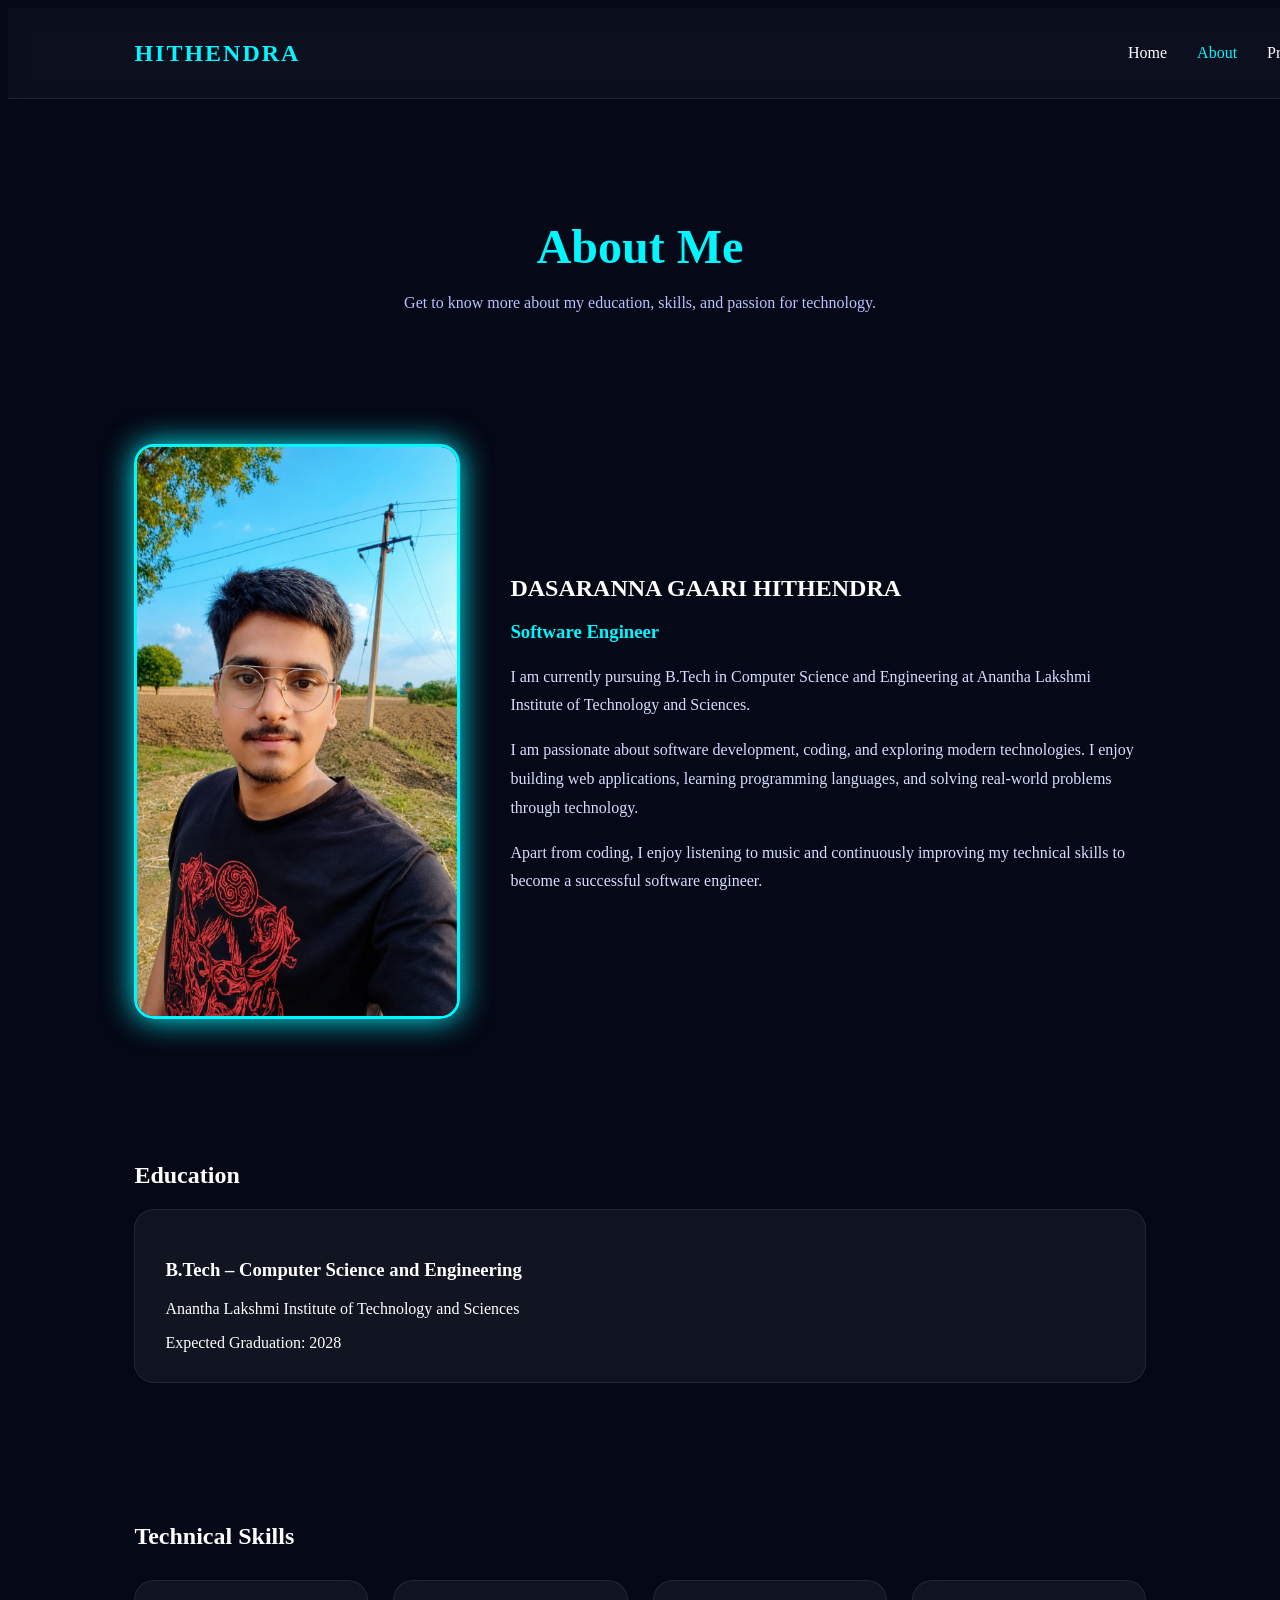
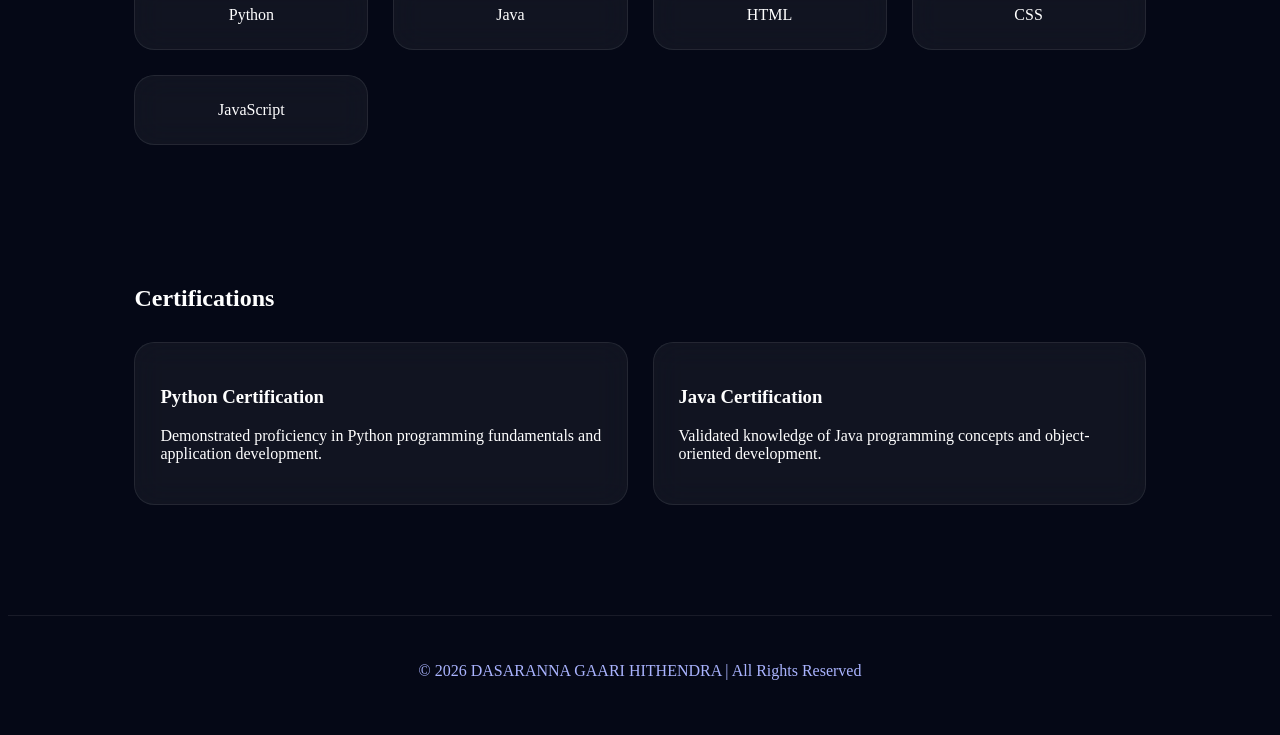
<file: about.html>
<!DOCTYPE html>
<html lang="en">
<head>
    <meta charset="UTF-8">
    <meta name="viewport" content="width=device-width, initial-scale=1.0">

    <title>About | DASARANNA GAARI HITHENDRA</title>

    <link rel="stylesheet" href="style.css">

    <link href="https://fonts.googleapis.com/css2?family=Poppins:wght@300;400;500;600;700&display=swap" rel="stylesheet">
</head>
<body>

    <!-- Navigation -->

    <nav>
        <div class="logo">HITHENDRA</div>

        <ul>
            <li><a href="index.html">Home</a></li>
            <li><a href="about.html" class="active">About</a></li>
            <li><a href="projects.html">Projects</a></li>
            <li><a href="contact.html">Contact</a></li>
        </ul>
    </nav>

    <!-- About Hero -->

    <section class="page-header">

        <h1>About Me</h1>

        <p>
            Get to know more about my education, skills, and passion for technology.
        </p>

    </section>

    <!-- About Content -->

    <section class="about-container">

        <div class="about-image">

            <img src="my photo 1.jpg.jpeg" alt="Profile Photo">

        </div>

        <div class="about-content">

            <h2>DASARANNA GAARI HITHENDRA</h2>

            <h3>Software Engineer</h3>

            <p>
                I am currently pursuing B.Tech in Computer Science and Engineering
                at Anantha Lakshmi Institute of Technology and Sciences.
            </p>

            <p>
                I am passionate about software development, coding, and exploring
                modern technologies. I enjoy building web applications, learning
                programming languages, and solving real-world problems through technology.
            </p>

            <p>
                Apart from coding, I enjoy listening to music and continuously
                improving my technical skills to become a successful software engineer.
            </p>

        </div>

    </section>

    <!-- Education Section -->

    <section class="education-section">

        <h2>Education</h2>

        <div class="education-card">

            <h3>B.Tech – Computer Science and Engineering</h3>

            <p>
                Anantha Lakshmi Institute of Technology and Sciences
            </p>

            <span>Expected Graduation: 2028</span>

        </div>

    </section>

    <!-- Skills Section -->

    <section class="skills-section">

        <h2>Technical Skills</h2>

        <div class="skills-grid">

            <div class="skill-box">Python</div>

            <div class="skill-box">Java</div>

            <div class="skill-box">HTML</div>

            <div class="skill-box">CSS</div>

            <div class="skill-box">JavaScript</div>

        </div>

    </section>

    <!-- Certifications -->

    <section class="certifications-section">

        <h2>Certifications</h2>

        <div class="cert-grid">

            <div class="cert-card">

                <h3>Python Certification</h3>

                <p>
                    Demonstrated proficiency in Python programming fundamentals
                    and application development.
                </p>

            </div>

            <div class="cert-card">

                <h3>Java Certification</h3>

                <p>
                    Validated knowledge of Java programming concepts and
                    object-oriented development.
                </p>

            </div>

        </div>

    </section>

    <!-- Footer -->

    <footer>

        <p>
            © 2026 DASARANNA GAARI HITHENDRA | All Rights Reserved
        </p>

    </footer>

</body>
</html>
</file>
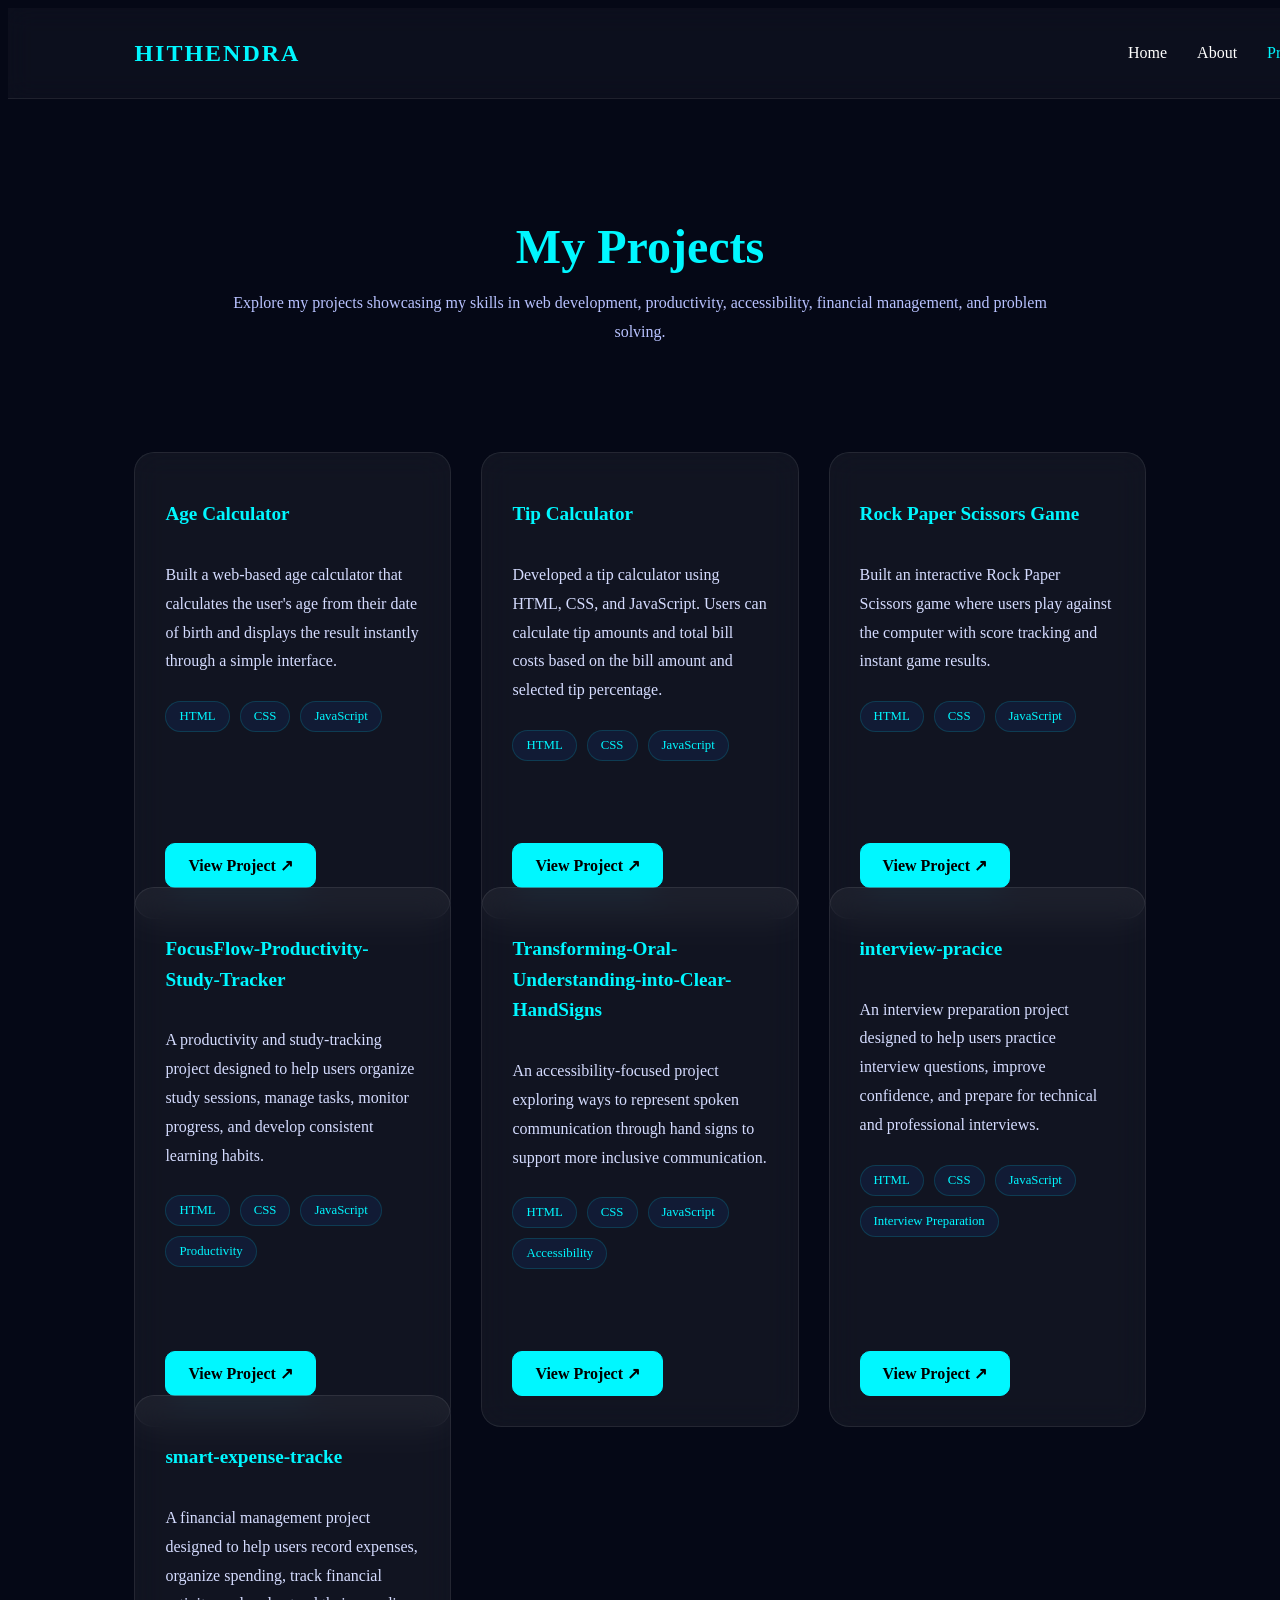
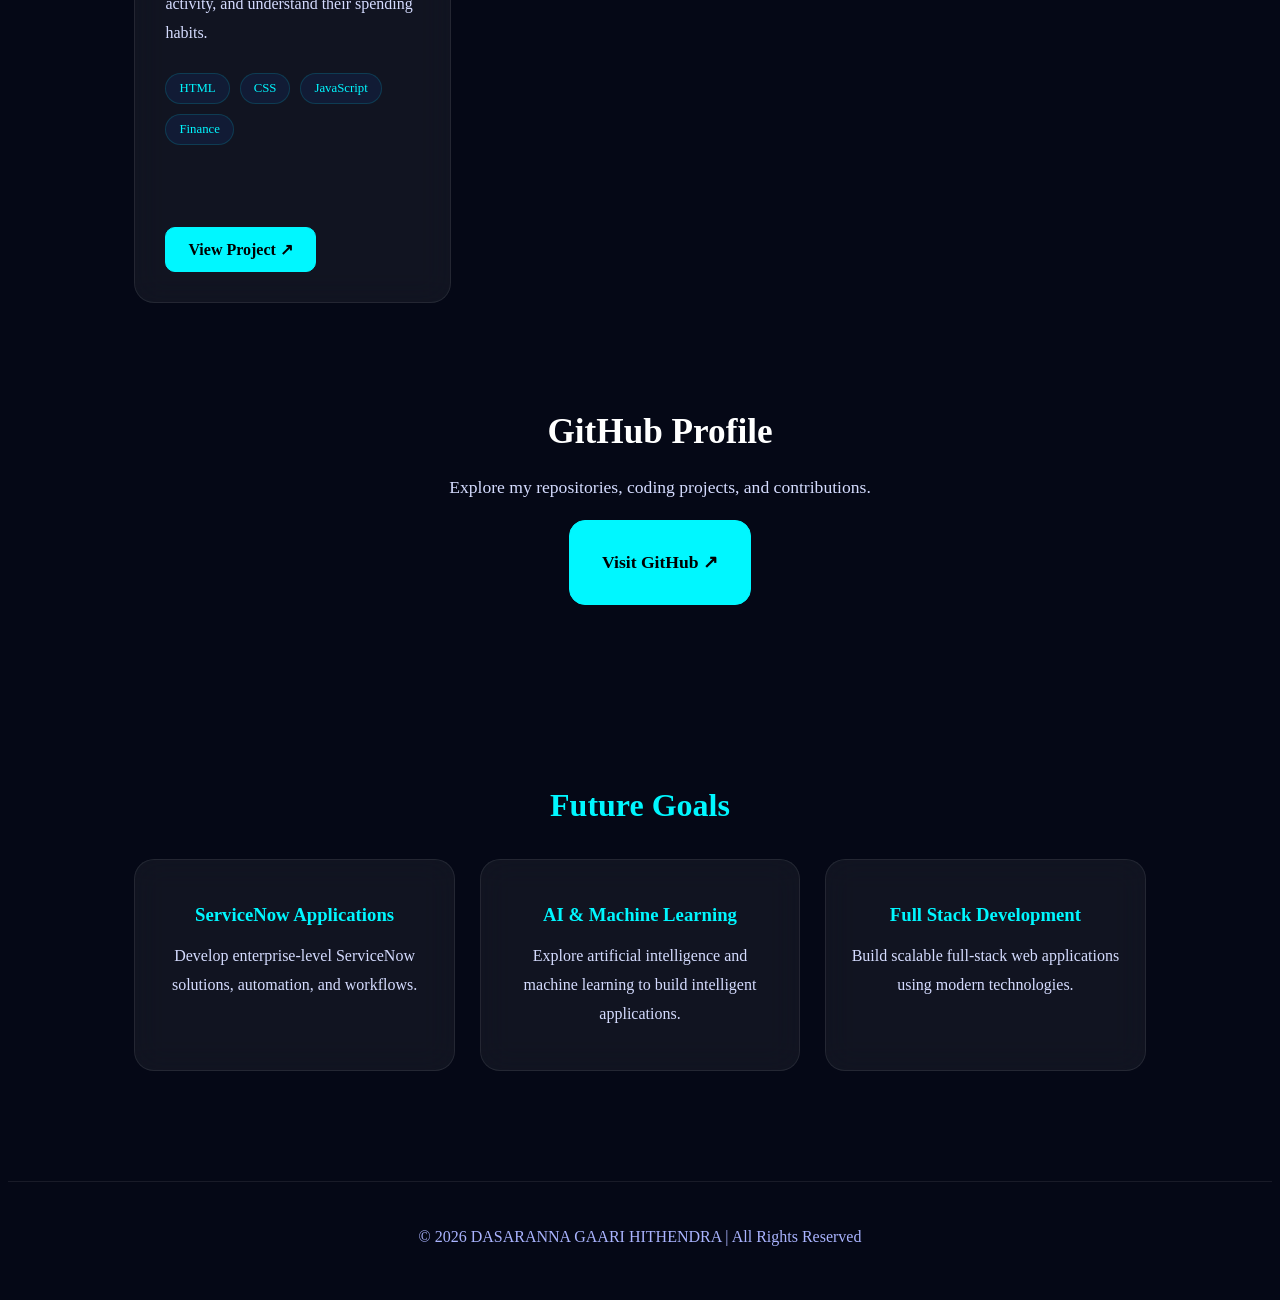
<file: projects.html>
<!DOCTYPE html>
<html lang="en">

<head>
    <meta charset="UTF-8">
    <meta name="viewport" content="width=device-width, initial-scale=1.0">

    <title>Projects | DASARANNA GAARI HITHENDRA</title>

    <link rel="stylesheet" href="style.css">

    <link href="https://fonts.googleapis.com/css2?family=Poppins:wght@300;400;500;600;700;800&display=swap"
          rel="stylesheet">

    <style>
        /* =========================
           GITHUB SECTION FIX
        ========================= */

        .github-section {
            padding: 70px 20px;
            text-align: center;

            display: flex;
            flex-direction: column;
            align-items: center;
            justify-content: center;

            gap: 16px;
            width: 100%;
            min-height: 250px;
        }

        .github-section h2 {
            font-size: 2.2rem;
            line-height: 1.4;
            margin: 0;
            color: #ffffff;
        }

        .github-section p {
            font-size: 1.1rem;
            line-height: 1.8;
            max-width: 750px;
            margin: 0;
            color: #d5dcff;
        }

        .github-section .github-btn {
            display: inline-flex;
            align-items: center;
            justify-content: center;

            margin: 0;
            padding: 14px 32px;

            min-height: 55px;
            border-radius: 16px;

            background: #00f7ff;
            color: #000000;

            font-size: 1.1rem;
            font-weight: 600;
            text-decoration: none;

            transition: transform 0.3s ease,
                        box-shadow 0.3s ease;
        }

        .github-section .github-btn:hover {
            transform: translateY(-4px);
            box-shadow: 0 0 25px rgba(0, 247, 255, 0.5);
        }

        /* =========================
           PROJECT GRID
        ========================= */

        .projects-container {
            display: grid;
            grid-template-columns: repeat(3, minmax(0, 1fr));
            gap: 30px;

            padding: 40px 10% 70px;
            align-items: stretch;
        }

        .project-card {
            min-width: 0;
            height: 100%;
            padding: 30px;

            display: flex;
            flex-direction: column;
            overflow-wrap: anywhere;
        }

        .project-content {
            flex: 1;
            display: flex;
            flex-direction: column;
            align-items: flex-start;
        }

        .project-card h2 {
            color: #00f7ff;
            font-size: 1.2rem;
            line-height: 1.6;
            margin-bottom: 15px;
        }

        .project-card p {
            color: #d5dcff;
            line-height: 1.8;
        }

        .tech-stack {
            display: flex;
            flex-wrap: wrap;
            gap: 10px;
            margin: 20px 0;
        }

        .tech-stack span {
            background: #111b35;
            padding: 7px 13px;
            border-radius: 20px;
            color: #00f7ff;
            font-size: 0.8rem;
        }

        .project-card .project-btn {
            display: inline-block;
            margin-top: auto;
            padding: 12px 22px;
            text-decoration: none;
            border-radius: 10px;
            background: #00f7ff;
            color: #000;
            font-weight: 600;
            transition: 0.3s;
        }

        .project-card .project-btn:hover {
            transform: translateY(-4px);
            box-shadow: 0 0 20px #00f7ff;
        }

        /* =========================
           FUTURE GOALS
        ========================= */

        .future-projects {
            display: grid;
            grid-template-columns: repeat(3, minmax(0, 1fr));
            gap: 25px;

            padding: 60px 10%;
            text-align: center;
        }

        .future-title {
            grid-column: 1 / -1;
            color: #00f7ff;
            font-size: 2rem;
            margin-bottom: 10px;
        }

        .goal-card {
            padding: 25px;
        }

        .goal-card h3 {
            color: #00f7ff;
            margin-bottom: 12px;
        }

        .goal-card p {
            color: #d5dcff;
            line-height: 1.8;
        }

        /* =========================
           RESPONSIVE DESIGN
        ========================= */

        @media (max-width: 1100px) {

            .projects-container {
                grid-template-columns: repeat(2, minmax(0, 1fr));
            }

            .future-projects {
                grid-template-columns: repeat(2, minmax(0, 1fr));
            }

            .future-title {
                grid-column: 1 / -1;
            }
        }

        @media (max-width: 600px) {

            .projects-container {
                grid-template-columns: 1fr;
                padding: 30px 6% 50px;
            }

            .future-projects {
                grid-template-columns: 1fr;
                padding: 40px 6%;
            }

            .future-title {
                grid-column: auto;
            }

            .github-section {
                padding: 55px 20px;
                gap: 18px;
            }

            .github-section h2 {
                font-size: 1.8rem;
            }

            .github-section p {
                font-size: 0.95rem;
            }

            .github-section .github-btn {
                font-size: 1rem;
                padding: 13px 25px;
            }
        }

        /* =========================
           REDUCED MOTION
        ========================= */

        @media (prefers-reduced-motion: reduce) {

            .github-section .github-btn,
            .project-card .project-btn {
                transition: none;
            }
        }
    </style>
</head>

<body>

    <!-- Navigation -->

    <nav>
        <div class="logo">HITHENDRA</div>

        <ul>
            <li><a href="index.html">Home</a></li>
            <li><a href="about.html">About</a></li>
            <li><a href="projects.html" class="active">Projects</a></li>
            <li><a href="contact.html">Contact</a></li>
        </ul>
    </nav>


    <!-- Page Header -->

    <section class="page-header">

        <h1>My Projects</h1>

        <p>
            Explore my projects showcasing my skills in web development,
            productivity, accessibility, financial management, and problem solving.
        </p>

    </section>


    <!-- Projects Section -->

    <section class="projects-container">

        <!-- Project 1 -->

        <div class="project-card">

            <div class="project-content">

                <h2>Age Calculator</h2>

                <p>
                    Built a web-based age calculator that calculates the
                    user's age from their date of birth and displays the
                    result instantly through a simple interface.
                </p>

                <div class="tech-stack">
                    <span>HTML</span>
                    <span>CSS</span>
                    <span>JavaScript</span>
                </div>

                <a href="https://hithendraclr-coder.github.io/agecalculator/"
                   target="_blank"
                   rel="noopener noreferrer"
                   class="project-btn">
                    View Project ↗
                </a>

            </div>

        </div>


        <!-- Project 2 -->

        <div class="project-card">

            <div class="project-content">

                <h2>Tip Calculator</h2>

                <p>
                    Developed a tip calculator using HTML, CSS, and JavaScript.
                    Users can calculate tip amounts and total bill costs based
                    on the bill amount and selected tip percentage.
                </p>

                <div class="tech-stack">
                    <span>HTML</span>
                    <span>CSS</span>
                    <span>JavaScript</span>
                </div>

                <a href="https://hithendraclr-coder.github.io/tipcalculator/"
                   target="_blank"
                   rel="noopener noreferrer"
                   class="project-btn">
                    View Project ↗
                </a>

            </div>

        </div>


        <!-- Project 3 -->

        <div class="project-card">

            <div class="project-content">

                <h2>Rock Paper Scissors Game</h2>

                <p>
                    Built an interactive Rock Paper Scissors game where
                    users play against the computer with score tracking
                    and instant game results.
                </p>

                <div class="tech-stack">
                    <span>HTML</span>
                    <span>CSS</span>
                    <span>JavaScript</span>
                </div>

                <a href="https://hithendraclr-coder.github.io/rockpapersisor/"
                   target="_blank"
                   rel="noopener noreferrer"
                   class="project-btn">
                    View Project ↗
                </a>

            </div>

        </div>


        <!-- Project 4 -->

        <div class="project-card">

            <div class="project-content">

                <h2>FocusFlow-Productivity-Study-Tracker</h2>

                <p>
                    A productivity and study-tracking project designed to
                    help users organize study sessions, manage tasks,
                    monitor progress, and develop consistent learning habits.
                </p>

                <div class="tech-stack">
                    <span>HTML</span>
                    <span>CSS</span>
                    <span>JavaScript</span>
                    <span>Productivity</span>
                </div>

                <a href="https://hithendraclr-coder.github.io/FocusFlow-Productivity-Study-Tracker/"
                   target="_blank"
                   rel="noopener noreferrer"
                   class="project-btn">
                    View Project ↗
                </a>

            </div>

        </div>


        <!-- Project 5 -->

        <div class="project-card">

            <div class="project-content">

                <h2>Transforming-Oral-Understanding-into-Clear-HandSigns</h2>

                <p>
                    An accessibility-focused project exploring ways to
                    represent spoken communication through hand signs
                    to support more inclusive communication.
                </p>

                <div class="tech-stack">
                    <span>HTML</span>
                    <span>CSS</span>
                    <span>JavaScript</span>
                    <span>Accessibility</span>
                </div>

                <a href="https://hithendraclr-coder.github.io/Transforming-Oral-Understanding-into-Clear-HandSigns/"
                   target="_blank"
                   rel="noopener noreferrer"
                   class="project-btn">
                    View Project ↗
                </a>

            </div>

        </div>


        <!-- Project 6 -->

        <div class="project-card">

            <div class="project-content">

                <h2>interview-pracice</h2>

                <p>
                    An interview preparation project designed to help users
                    practice interview questions, improve confidence, and
                    prepare for technical and professional interviews.
                </p>

                <div class="tech-stack">
                    <span>HTML</span>
                    <span>CSS</span>
                    <span>JavaScript</span>
                    <span>Interview Preparation</span>
                </div>

                <a href="https://hithendraclr-coder.github.io/interview-pracice/"
                   target="_blank"
                   rel="noopener noreferrer"
                   class="project-btn">
                    View Project ↗
                </a>

            </div>

        </div>


        <!-- Project 7 -->

        <div class="project-card">

            <div class="project-content">

                <h2>smart-expense-tracke</h2>

                <p>
                    A financial management project designed to help users
                    record expenses, organize spending, track financial
                    activity, and understand their spending habits.
                </p>

                <div class="tech-stack">
                    <span>HTML</span>
                    <span>CSS</span>
                    <span>JavaScript</span>
                    <span>Finance</span>
                </div>

                <a href="https://hithendraclr-coder.github.io/smart-expense-tracker/"
                   target="_blank"
                   rel="noopener noreferrer"
                   class="project-btn">
                    View Project ↗
                </a>

            </div>

        </div>

    </section>


    <!-- GitHub Profile: Fixed Spacing -->

    <section class="github-section">

        <h2>GitHub Profile</h2>

        <p>
            Explore my repositories, coding projects, and contributions.
        </p>

        <a href="https://github.com/hithendraclr-coder"
           target="_blank"
           rel="noopener noreferrer"
           class="github-btn">
            Visit GitHub ↗
        </a>

    </section>


    <!-- Future Goals -->

    <section class="future-projects">

        <h2 class="future-title">Future Goals</h2>

        <div class="goal-card">

            <h3>ServiceNow Applications</h3>

            <p>
                Develop enterprise-level ServiceNow solutions,
                automation, and workflows.
            </p>

        </div>

        <div class="goal-card">

            <h3>AI & Machine Learning</h3>

            <p>
                Explore artificial intelligence and machine learning
                to build intelligent applications.
            </p>

        </div>

        <div class="goal-card">

            <h3>Full Stack Development</h3>

            <p>
                Build scalable full-stack web applications using
                modern technologies.
            </p>

        </div>

    </section>


    <!-- Footer -->

    <footer>

        <p>
            © 2026 DASARANNA GAARI HITHENDRA | All Rights Reserved
        </p>

    </footer>


    <!-- JavaScript -->

    <script src="script.js"></script>

</body>

</html>
</file>
<file: style.css>
```css
/* =========================
   GOOGLE FONT
========================= */

@import url('https://fonts.googleapis.com/css2?family=Poppins:wght@300;400;500;600;700;800&display=swap');

/* =========================
   RESET
========================= */

* {
    margin: 0;
    padding: 0;
    box-sizing: border-box;
    font-family: 'Poppins', sans-serif;
}

html {
    scroll-behavior: smooth;
}

body {
    background: #050816;
    color: #ffffff;
    overflow-x: hidden;
}

/* =========================
   CUSTOM SCROLLBAR
========================= */

::-webkit-scrollbar {
    width: 8px;
}

::-webkit-scrollbar-track {
    background: #0d1224;
}

::-webkit-scrollbar-thumb {
    background: #00f7ff;
    border-radius: 20px;
}

/* =========================
   NAVBAR
========================= */

nav {
    width: 100%;
    display: flex;
    justify-content: space-between;
    align-items: center;
    padding: 20px 10%;
    background: rgba(255, 255, 255, 0.03);
    backdrop-filter: blur(12px);
    -webkit-backdrop-filter: blur(12px);
    position: sticky;
    top: 0;
    z-index: 1000;
    border-bottom: 1px solid rgba(255, 255, 255, 0.08);
}

.logo {
    font-size: 1.5rem;
    font-weight: 700;
    color: #00f7ff;
    letter-spacing: 2px;
}

nav ul {
    display: flex;
    gap: 30px;
    list-style: none;
}

nav ul li a {
    text-decoration: none;
    color: white;
    transition: 0.3s;
    font-weight: 500;
}

nav ul li a:hover,
nav ul li a.active {
    color: #00f7ff;
}

/* =========================
   HERO SECTION
========================= */

.hero {
    min-height: 90vh;
    display: flex;
    justify-content: space-between;
    align-items: center;
    padding: 80px 10%;
    gap: 50px;
}

.hero-text {
    flex: 1;
}

.hero-text h3 {
    color: #00f7ff;
    margin-bottom: 10px;
}

.hero-text h1 {
    font-size: 3.5rem;
    margin-bottom: 15px;
}

.hero-text h2 {
    color: #9aa7ff;
    margin-bottom: 15px;
}

.hero-text p {
    color: #cfd6ff;
    line-height: 1.8;
    margin-bottom: 30px;
}

.hero-image {
    flex: 1;
    display: flex;
    justify-content: center;
}

.hero-image img {
    width: 350px;
    height: 350px;
    object-fit: cover;
    border-radius: 50%;
    border: 4px solid #00f7ff;
    box-shadow: 0 0 40px #00f7ff;
}

/* =========================
   BUTTONS
========================= */

.buttons {
    display: flex;
    gap: 15px;
    flex-wrap: wrap;
}

.btn,
.btn-outline,
.project-btn,
.github-btn,
.social-btn,
.send-btn {
    display: inline-block;
    text-decoration: none;
    padding: 12px 25px;
    border-radius: 10px;
    transition: 0.3s;
    cursor: pointer;
    font-weight: 600;
}

.btn,
.project-btn,
.github-btn,
.social-btn,
.send-btn {
    background: #00f7ff;
    color: #000;
    border: 1px solid #00f7ff;
}

.btn:hover,
.project-btn:hover,
.github-btn:hover,
.social-btn:hover,
.send-btn:hover {
    transform: translateY(-4px);
    box-shadow: 0 0 25px rgba(0, 247, 255, 0.7);
}

.btn-outline {
    border: 2px solid #00f7ff;
    color: #00f7ff;
}

.btn-outline:hover {
    background: #00f7ff;
    color: black;
}

/* =========================
   PAGE HEADER
========================= */

.page-header {
    text-align: center;
    padding: 80px 10% 50px;
}

.page-header h1 {
    font-size: 3rem;
    color: #00f7ff;
    margin-bottom: 15px;
}

.page-header p {
    margin-top: 10px;
    color: #b8c2ff;
    line-height: 1.8;
    max-width: 850px;
    margin-left: auto;
    margin-right: auto;
}

/* =========================
   COMMON CARDS
========================= */

.card,
.skill-box,
.cert-card,
.info-card,
.education-card,
.goal-card,
.project-card,
.info-box {
    background: rgba(255, 255, 255, 0.05);
    border: 1px solid rgba(255, 255, 255, 0.08);
    backdrop-filter: blur(15px);
    -webkit-backdrop-filter: blur(15px);
    border-radius: 20px;
    transition: border-color 0.4s, box-shadow 0.4s;
}

.card:hover,
.skill-box:hover,
.cert-card:hover,
.info-card:hover,
.education-card:hover,
.goal-card:hover,
.project-card:hover,
.info-box:hover {
    border-color: rgba(0, 247, 255, 0.5);
    box-shadow: 0 0 25px rgba(0, 247, 255, 0.2);
}

/* =========================
   HOME PAGE
========================= */

.skills {
    padding: 60px 10%;
    text-align: center;
}

.skills h2 {
    margin-bottom: 30px;
}

.skill-container {
    display: flex;
    justify-content: center;
    flex-wrap: wrap;
    gap: 20px;
}

.card {
    padding: 20px 40px;
}

.info {
    padding: 60px 10%;
    display: grid;
    grid-template-columns: repeat(auto-fit, minmax(250px, 1fr));
    gap: 25px;
}

.info-card {
    padding: 30px;
    text-align: center;
}

/* =========================
   ABOUT PAGE
========================= */

.about-container {
    padding: 60px 10%;
    display: flex;
    gap: 50px;
    align-items: center;
    flex-wrap: wrap;
}

.about-image img {
    width: 320px;
    max-width: 100%;
    border-radius: 20px;
    border: 3px solid #00f7ff;
    box-shadow: 0 0 30px #00f7ff;
}

.about-content {
    flex: 1;
}

.about-content h2 {
    margin-bottom: 10px;
}

.about-content h3 {
    color: #00f7ff;
    margin-bottom: 20px;
}

.about-content p {
    line-height: 1.8;
    margin-bottom: 15px;
    color: #d7ddff;
}

.education-section,
.skills-section,
.certifications-section {
    padding: 60px 10%;
}

.education-card {
    padding: 30px;
}

.skills-grid,
.cert-grid {
    margin-top: 30px;
    display: grid;
    grid-template-columns: repeat(auto-fit, minmax(220px, 1fr));
    gap: 25px;
}

.skill-box {
    padding: 25px;
    text-align: center;
}

.cert-card {
    padding: 25px;
}

/* =========================
   PROJECTS PAGE
========================= */

.projects-container {
    padding: 40px 10% 70px;
    display: grid;
    grid-template-columns: repeat(auto-fit, minmax(min(100%, 320px), 1fr));
    gap: 30px;
    align-items: stretch;
}

.project-card {
    padding: 30px;
    display: flex;
    flex-direction: column;
    min-width: 0;
    overflow-wrap: anywhere;
    position: relative;
}

.project-content {
    display: flex;
    flex-direction: column;
    align-items: flex-start;
    height: 100%;
}

.project-card h2 {
    color: #00f7ff;
    font-size: 1.25rem;
    line-height: 1.6;
    margin-bottom: 15px;
    overflow-wrap: anywhere;
}

.project-card p {
    line-height: 1.8;
    color: #d5dcff;
    margin-bottom: 5px;
}

.tech-stack {
    display: flex;
    flex-wrap: wrap;
    gap: 10px;
    margin: 20px 0;
}

.tech-stack span {
    background: #111b35;
    padding: 7px 13px;
    border: 1px solid rgba(0, 247, 255, 0.15);
    border-radius: 20px;
    color: #00f7ff;
    font-size: 0.8rem;
}

.project-btn {
    margin-top: auto;
    text-align: center;
    padding: 11px 20px;
}

.github-section,
.future-projects {
    padding: 60px 10%;
    text-align: center;
}

.github-section h2,
.future-heading {
    margin-bottom: 20px;
    color: #00f7ff;
    font-size: 2rem;
}

.github-section p {
    color: #cfd6ff;
    line-height: 1.8;
    margin-bottom: 25px;
}

.future-projects {
    display: grid;
    grid-template-columns: repeat(auto-fit, minmax(min(100%, 250px), 1fr));
    gap: 25px;
    align-items: stretch;
}

.future-heading {
    grid-column: 1 / -1;
}

.goal-card {
    padding: 25px;
}

.goal-card h3 {
    color: #00f7ff;
    margin-bottom: 12px;
}

.goal-card p {
    color: #d5dcff;
    line-height: 1.8;
}

/* =========================
   CONTACT PAGE
========================= */

.contact-container {
    padding: 60px 10%;
    display: grid;
    grid-template-columns: 1fr 1fr;
    gap: 40px;
}

.contact-info {
    display: flex;
    flex-direction: column;
    gap: 20px;
}

.info-box {
    padding: 20px;
}

.contact-form {
    background: rgba(255, 255, 255, 0.04);
    padding: 30px;
    border-radius: 20px;
}

.contact-form h2 {
    margin-bottom: 20px;
}

.contact-form form {
    display: flex;
    flex-direction: column;
    gap: 15px;
}

.contact-form input,
.contact-form textarea {
    width: 100%;
    padding: 15px;
    border: 1px solid transparent;
    border-radius: 10px;
    background: #111b35;
    color: white;
    outline: none;
}

.contact-form input:focus,
.contact-form textarea:focus {
    border-color: #00f7ff;
}

.contact-form textarea {
    resize: vertical;
    min-height: 140px;
}

.social-section {
    text-align: center;
    padding: 60px 10%;
}

.social-buttons {
    margin-top: 25px;
    display: flex;
    justify-content: center;
    gap: 20px;
    flex-wrap: wrap;
}

/* =========================
   FOOTER
========================= */

footer {
    text-align: center;
    padding: 25px;
    border-top: 1px solid rgba(255, 255, 255, 0.08);
    margin-top: 50px;
    color: #aab4ff;
    line-height: 1.8;
}

/* =========================
   ANIMATION
========================= */

@keyframes float {
    0%, 100% {
        transform: translateY(0);
    }

    50% {
        transform: translateY(-15px);
    }
}

.hero-image img {
    animation: float 4s ease-in-out infinite;
}

/* =========================
   ACCESSIBILITY
========================= */

a:focus-visible,
button:focus-visible,
input:focus-visible,
textarea:focus-visible {
    outline: 2px solid #00f7ff;
    outline-offset: 4px;
}

/* =========================
   RESPONSIVE DESIGN
========================= */

@media (max-width: 900px) {
    nav {
        flex-direction: column;
        gap: 15px;
        padding: 20px 5%;
    }

    nav ul {
        flex-wrap: wrap;
        justify-content: center;
        gap: 18px;
    }

    .hero {
        flex-direction: column-reverse;
        text-align: center;
    }

    .hero-text h1 {
        font-size: 2.5rem;
    }

    .buttons {
        justify-content: center;
    }

    .contact-container {
        grid-template-columns: 1fr;
    }

    .about-container {
        flex-direction: column;
        text-align: center;
    }

    .hero-image img {
        width: 250px;
        height: 250px;
    }

    .projects-container {
        padding-left: 6%;
        padding-right: 6%;
    }
}

@media (max-width: 600px) {
    .page-header {
        padding: 55px 6% 30px;
    }

    .page-header h1 {
        font-size: 2.2rem;
    }

    .projects-container {
        grid-template-columns: 1fr;
        padding: 30px 5% 50px;
        gap: 22px;
    }

    .project-card {
        padding: 23px;
    }

    .project-card h2 {
        font-size: 1.1rem;
    }

    .github-section,
    .future-projects {
        padding: 45px 6%;
    }

    .future-heading {
        font-size: 1.7rem;
    }

    nav ul {
        gap: 12px;
    }

    nav ul li a {
        font-size: 0.9rem;
    }

    footer {
        font-size: 0.85rem;
        padding: 20px 12px;
    }
}

/* =========================
   REDUCED MOTION
========================= */

@media (prefers-reduced-motion: reduce) {
    html {
        scroll-behavior: auto;
    }

    *,
    *::before,
    *::after {
        animation-duration: 0.01ms !important;
        animation-iteration-count: 1 !important;
        transition-duration: 0.01ms !important;
    }
}
```
</file>
